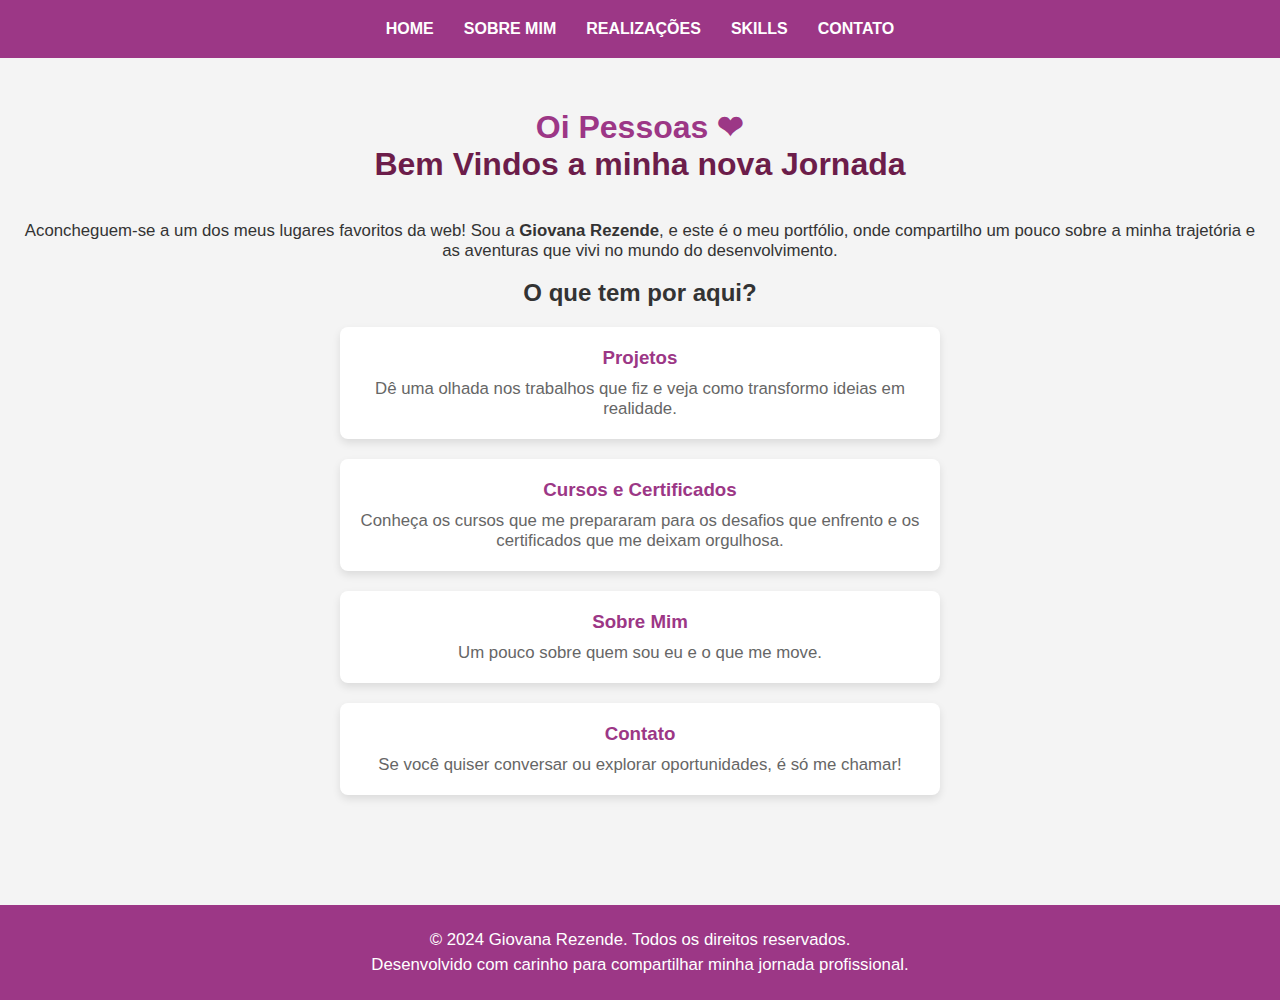
<file: index.html>
<!DOCTYPE html>
<html lang="pt-br">
<head>
    <meta charset="UTF-8">
    <meta name="viewport" content="width=device-width, initial-scale=1.0">
    <title>Giore's</title>
    <link rel="shortcut icon" href="assets/img/favicon-16x16.png" type="image/x-icon">
    <link rel="stylesheet" href="styles/style.css"> 
</head>
<body>

  <header class="cabecalho">
    <nav class="cabecalho__navegacao" role="navigation" aria-label="Navegação Principal">
        <ul class="cabecalho__navegacao--lista">
            <li class="cabecalho__navegacao__item">
                <a href="index.html">HOME</a>
            </li>
            <li class="cabecalho__navegacao__item">
                <a href="about.html">SOBRE MIM</a>
            </li>
            <li class="cabecalho__navegacao__item">
                <a href="realizacoes.html">REALIZAÇÕES</a>
            </li>
            <li class="cabecalho__navegacao__item">
                <a href="skills.html">SKILLS</a>
            </li>
            <li class="cabecalho__navegacao__item">
                <a href="contato.html">CONTATO</a>
            </li>
        </ul>
    </nav>
</header>


    <main class="apresentacao__portfolio">
        <section class="apresentacao__portfolio__conteudo">
            <h1 class="apresentacao__portfolio__intro">Oi Pessoas &#X2764;
               <br> <strong class="destaque__titulo"> Bem Vindos a minha nova Jornada</strong>  </h1>
            <br>
                <p>
                    Aconcheguem-se a um dos meus lugares favoritos da web! Sou a <strong>Giovana Rezende</strong>, e este é o meu portfólio, onde compartilho um pouco sobre a minha trajetória e as aventuras que vivi no mundo do desenvolvimento.
                </p>
<br>
                <section>
                    <h2>O que tem por aqui?</h2>
                    <div class="feature">
                      <h3>Projetos</h3>
                      <p>Dê uma olhada nos trabalhos que fiz e veja como transformo ideias em realidade.</p>
                    </div>
                    <div class="feature">
                      <h3>Cursos e Certificados</h3>
                      <p>Conheça os cursos que me prepararam para os desafios que enfrento e os certificados que me deixam orgulhosa.</p>
                    </div>
                    <div class="feature">
                      <h3>Sobre Mim</h3>
                      <p>Um pouco sobre quem sou eu e o que me move.</p>
                    </div>
                    <div class="feature">
                      <h3>Contato</h3>
                      <p>Se você quiser conversar ou explorar oportunidades, é só me chamar!</p>
                    </div>
                  </section>
                  

        </section>
    </main>

    <footer>
        <div class="footer-container">
          <div class="footer-info">
            <p>&copy; 2024 Giovana Rezende. Todos os direitos reservados.</p>
            <p>Desenvolvido com carinho para compartilhar minha jornada profissional.</p>
          </div>
        
      </footer>
      
</body>
</html>
</file>
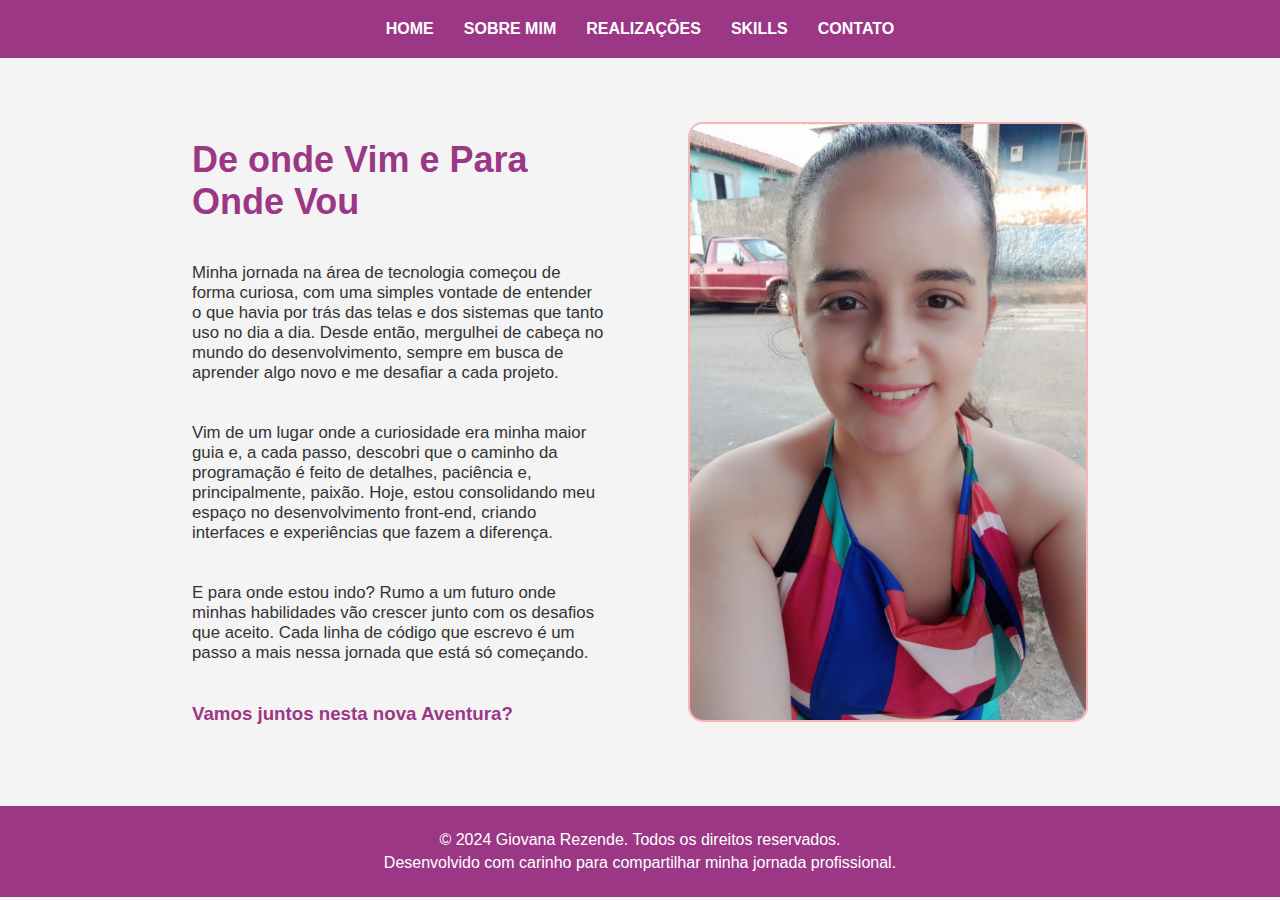
<file: about.html>
<!DOCTYPE html>
<html lang="en">
    <head>
    <meta charset="UTF-8">
    <meta name="viewport" content="width=device-width, initial-scale=1.0">
    <title>Giore's</title>
    <link rel="shortcut icon" href="assets/img/favicon-16x16.png" type="image/x-icon">
    <link rel="stylesheet" href="styles/about.css"> 
 </head>
<body>
    <header class="cabecalho">
        <nav class="cabecalho__navegacao" role="navigation" aria-label="Navegação Principal">
            <ul class="cabecalho__navegacao--lista">
                <li class="cabecalho__navegacao__item">
                    <a href="index.html">HOME</a>
                </li>
                <li class="cabecalho__navegacao__item">
                    <a href="about.html">Sobre Mim</a>
                </li>
                <li class="cabecalho__navegacao__item">
                    <a href="realizacoes.html">REALIZAÇÕES</a>
                </li>
                <li class="cabecalho__navegacao__item">
                    <a href="skills.html">SKILLS</a>
                </li>
                <li class="cabecalho__navegacao__item">
                    <a href="contato.html">CONTATO</a>
                </li>
            </ul>
        </nav>
    </header>
    

        <main class="apresentacao">
            <section class="apresentacao__conteudo">
                <h1 class="apresentacao__conteudo__titulo"> <strong class="destaquetitulo"> De onde Vim e Para Onde Vou  </strong>  </h1>
                <p class="apresentacao__conteudo--texto">Minha jornada na área de tecnologia começou de forma curiosa, com uma simples vontade de entender o que havia por trás das telas e dos sistemas que tanto uso no dia a dia. Desde então, mergulhei de cabeça no mundo do desenvolvimento, sempre em busca de aprender algo novo e me desafiar a cada projeto.  </p>

                <p class="apresentacao__conteudo--texto">
                    Vim de um lugar onde a curiosidade era minha maior guia e, a cada passo, descobri que o caminho da programação é feito de detalhes, paciência e, principalmente, paixão. Hoje, estou consolidando meu espaço no desenvolvimento front-end, criando interfaces e experiências que fazem a diferença.</p>
                <p class="apresentacao__conteudo--texto">E para onde estou indo? Rumo a um futuro onde minhas habilidades vão crescer junto com os desafios que aceito. Cada linha de código que escrevo é um passo a mais nessa jornada que está só começando.  </p>
               <h3 <strong class="destaquetitulo"> Vamos juntos nesta nova Aventura? </strong> </h3>

            </section>

            <img class="apresentacao__imagem" src="assets/img/usaresta.png" alt="mulher_cabelos-castanhos-amarrados_com uma blusa colorida">

        </main>

        <footer>
            <div class="footer-container">
                <div class="footer-info">
                  <p>&copy; 2024 Giovana Rezende. Todos os direitos reservados.</p>
                  <p>Desenvolvido com carinho para compartilhar minha jornada profissional.</p>
                </div>
        </footer>

</header>
</body>
</html>
</file>
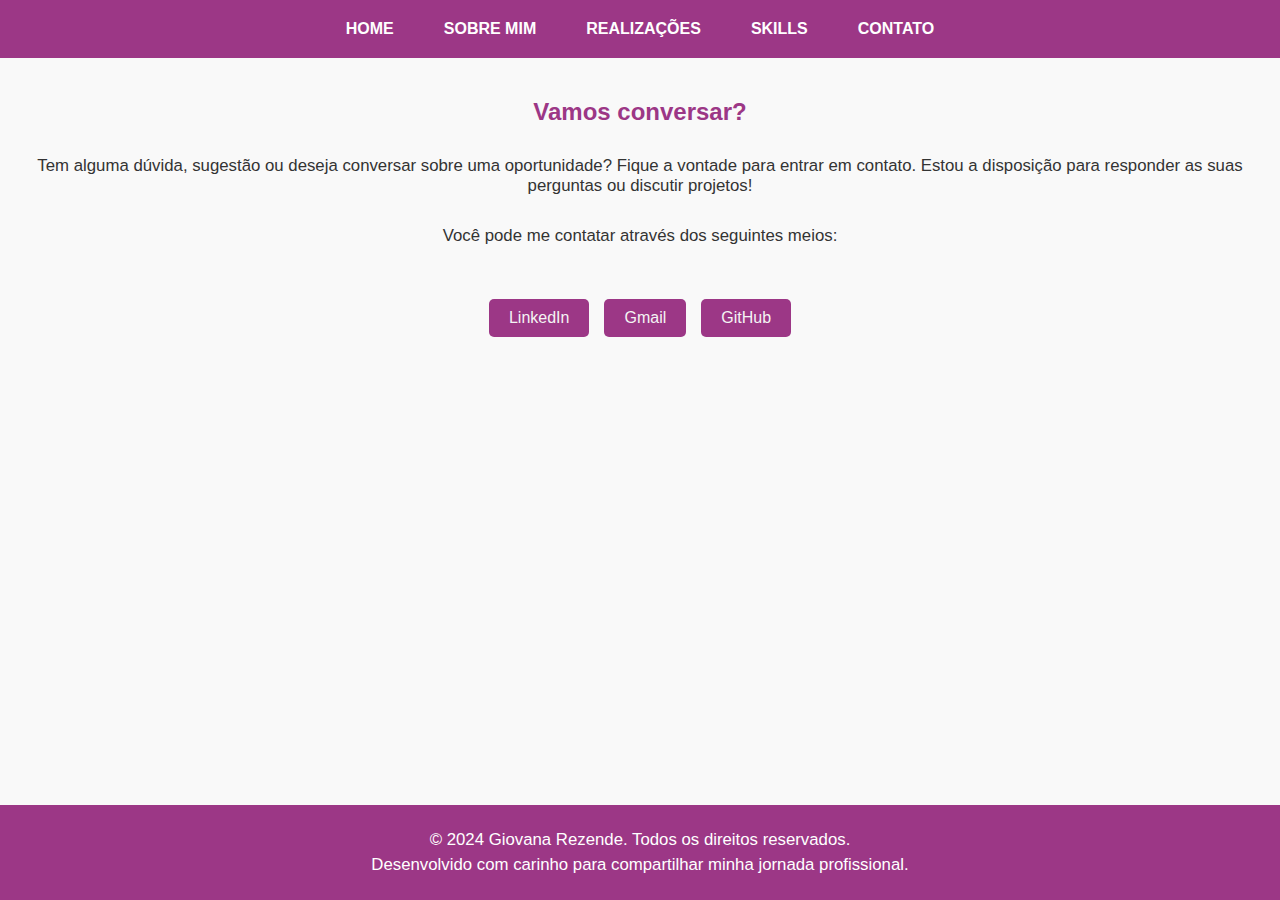
<file: contato.html>
<!DOCTYPE html>
<html lang="en">
<head>
    <meta charset="UTF-8">
    <meta name="viewport" content="width=device-width, initial-scale=1.0">
    <title>Giore's</title>
    <link rel="shortcut icon" href="assets/img/favicon-16x16.png" type="image/x-icon">
    <link rel="stylesheet" href="styles/contato.css">
</head>
<body>
    <header class="cabecalho">
        <nav class="cabecalho__navegacao" role="navigation" aria-label="Navegação Principal">
            <ul class="cabecalho__navegacao--lista">
                <li class="cabecalho__navegacao__item">
                    <a href="index.html">HOME</a>
                </li>
                <li class="cabecalho__navegacao__item">
                    <a href="about.html">SOBRE MIM</a>
                </li>
                <li class="cabecalho__navegacao__item">
                    <a href="realizacoes.html">REALIZAÇÕES</a>
                </li>
                <li class="cabecalho__navegacao__item">
                    <a href="skills.html">SKILLS</a>
                </li>
                <li class="cabecalho__navegacao__item">
                    <a href="contato.html">CONTATO</a>
                </li>
            </ul>
        </nav>
    </header>

    <main class="convite">
        <h2><strong class="destaque__titulo">Vamos conversar?</strong></h2>
        
         <p>Tem alguma dúvida, sugestão ou deseja conversar sobre uma oportunidade? Fique a vontade para entrar em contato. Estou a disposição para responder as suas perguntas ou discutir projetos! </p>
         <p>Você  pode me contatar através dos seguintes meios: </p>
        <br>

          <div class="links">
    <ul>
        <li>
            <a href="https://www.linkedin.com/in/giovanaoliveirarezende" target="_blank" title="Linkedin" class="button-link">LinkedIn</a>
        </li>
        <li>
            <a href="mailto:rezendegiovanaoliveira@gmail.com" target="_blank" title="Enviar um e-mail" class="button-link">Gmail</a>
        </li>
        <li>
            <a href="https://github.com/GiovanaRezend3" target="_blank" title="Meu GitHub" class="button-link">GitHub</a>
        </li>
    </ul>
</div>

<footer>
    <div class="footer-container">
      <div class="footer-info">
        <p>&copy; 2024 Giovana Rezende. Todos os direitos reservados.</p>
        <p>Desenvolvido com carinho para compartilhar minha jornada profissional.</p>
      </div>
    
  </footer>
</file>
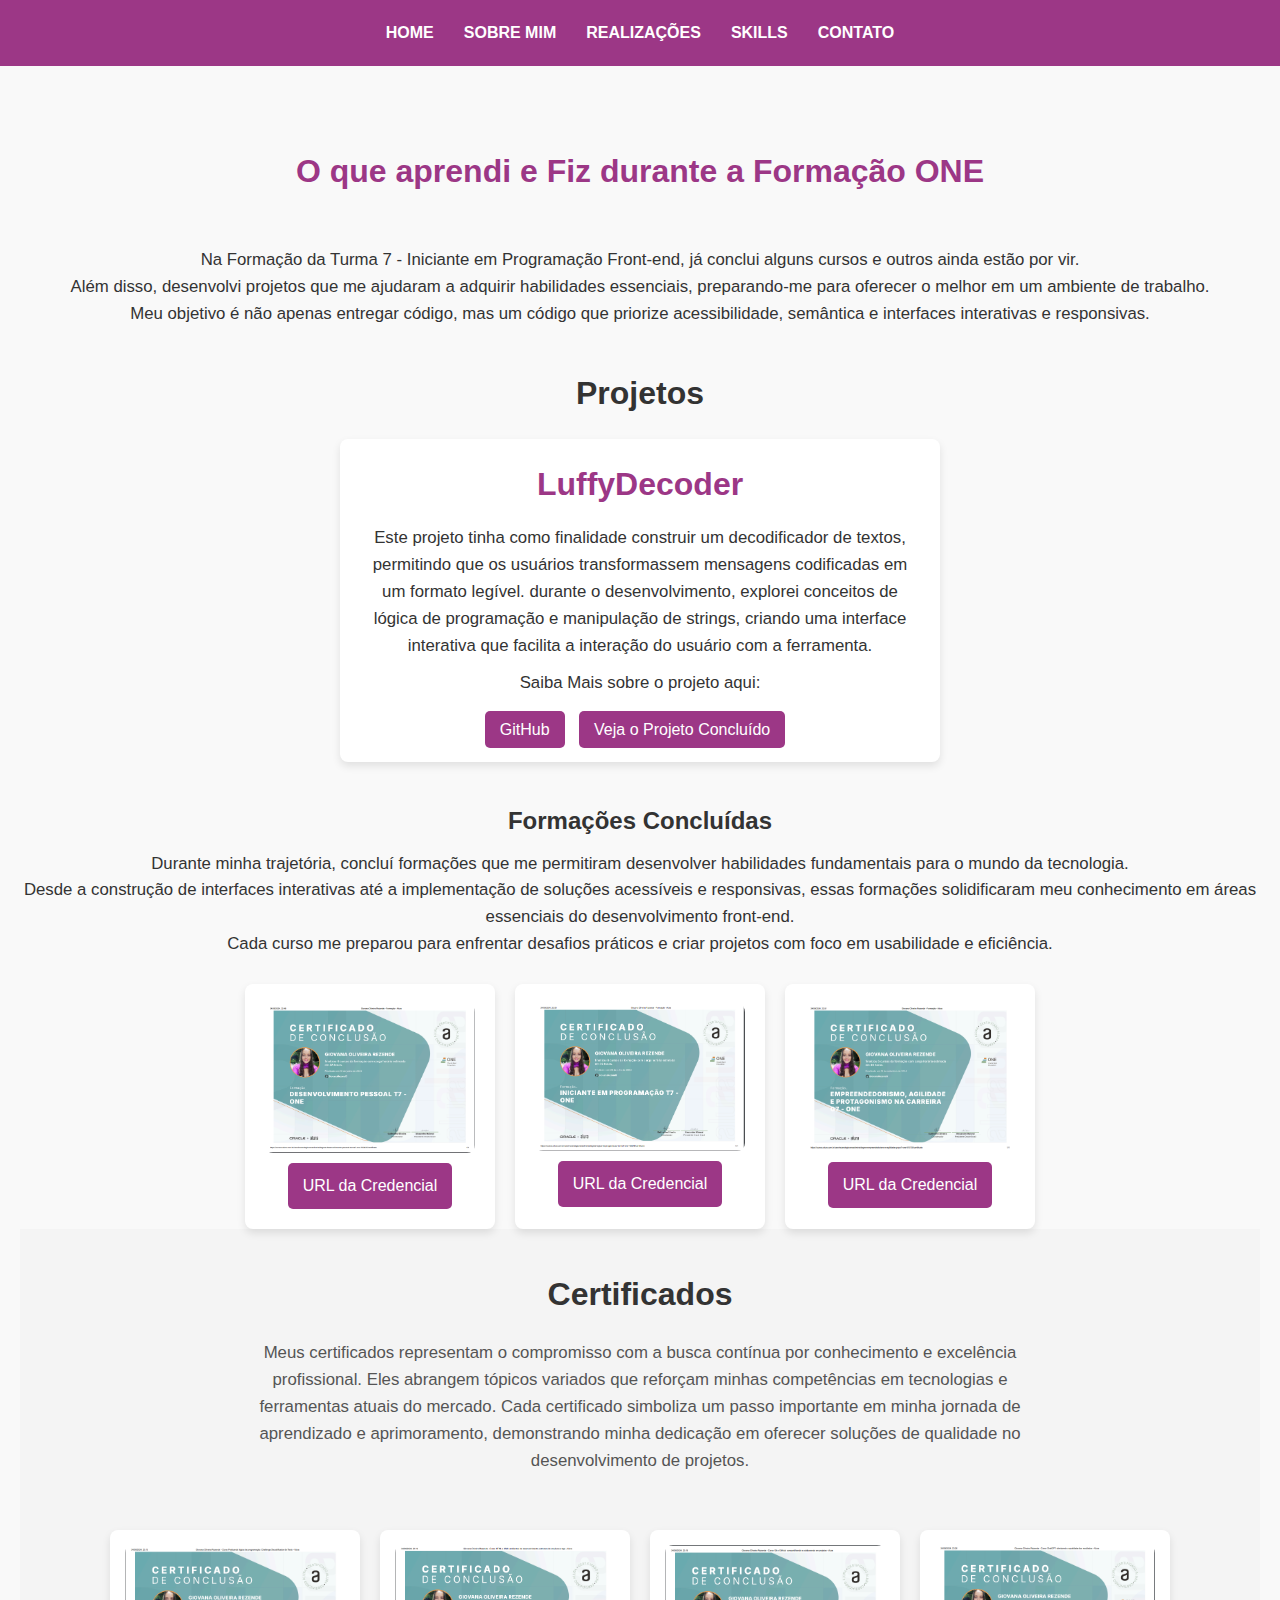
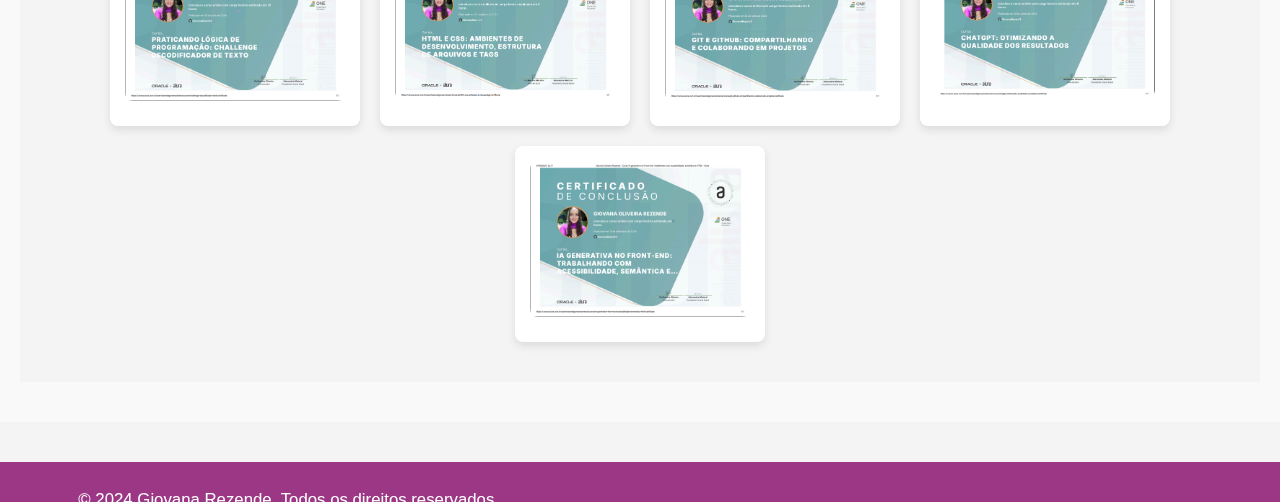
<file: realizacoes.html>
<!DOCTYPE html>
<html lang="en">
<head>
    <meta charset="UTF-8">
    <meta name="viewport" content="width=device-width, initial-scale=1.0">
    <title>Giore's</title>
    <link rel="shortcut icon" href="assets/img/favicon-16x16.png" type="image/x-icon">
    <link rel="stylesheet" href="styles/realizacoes.css">
</head>
<body>
    <header class="cabecalho">
        <nav class="cabecalho__navegacao" role="navigation" aria-label="Navegação Principal">
            <ul class="cabecalho__navegacao--lista">
                <li class="cabecalho__navegacao__item">
                    <a href="index.html">HOME</a>
                </li>
                <li class="cabecalho__navegacao__item">
                    <a href="about.html">SOBRE MIM</a>
                </li>
                <li class="cabecalho__navegacao__item">
                    <a href="realizacoes.html">REALIZAÇÕES</a>
                </li>
                <li class="cabecalho__navegacao__item">
                    <a href="skills.html">SKILLS</a>
                </li>
                <li class="cabecalho__navegacao__item">
                    <a href="contato.html">CONTATO</a>
                </li>
            </ul>
        </nav>
    </header>

    <main class="intro" >
        <h1 class="destaque__titulo">O que aprendi e Fiz durante a Formação ONE </h1>
        <br>
        <p>Na Formação da Turma 7 - Iniciante em Programação Front-end, já conclui alguns cursos e outros ainda estão por vir. <br>
        Além disso, desenvolvi projetos que me ajudaram a adquirir habilidades essenciais, preparando-me para oferecer o melhor em um ambiente de trabalho. <br>
       Meu objetivo é não apenas entregar código, mas um código que priorize acessibilidade, semântica e interfaces interativas e responsivas.</p>

        <section id="projetos">
            <h2>Projetos</h2>

                <div class="projetos">
                    <div class="projeto">
                        <h3 class="destaque__titulo">LuffyDecoder</h3>
                        <p>Este projeto tinha como finalidade construir um decodificador de textos, permitindo que os usuários transformassem mensagens codificadas em um formato legível. durante o desenvolvimento, explorei conceitos de lógica de programação e manipulação de strings, criando uma interface interativa que facilita a interação do usuário com a ferramenta. </p>

                        <p>Saiba Mais sobre o projeto aqui:</p>
                        <div class="links" >
                             <a href="https://github.com/GiovanaRezend3/challenge-decodificador" target="_blank" title="Meu GitHub" class="button-link">GitHub</a>
                             <a href="https://lnkd.in/ewaqBKJa">Veja o Projeto Concluído </a>
                        </div>
                    </div>
                </div>
        </section>

        <section id="formações">
            <h2>Formações Concluídas</h2>
            <p>Durante minha trajetória, concluí formações que me permitiram desenvolver habilidades fundamentais para o mundo da tecnologia. <br> Desde a construção de interfaces interativas até a implementação de soluções acessíveis e responsivas, essas formações solidificaram meu conhecimento em áreas essenciais do desenvolvimento front-end. <br> Cada curso me preparou para enfrentar desafios práticos e criar projetos com foco em usabilidade e eficiência.</p>

                <div class="formacoes">
                    <br>
                    <ol class="certificados__formacoes">
                        <li class="certificados"> 
                            <img src="assets/img/certicaDesenvolvimento.png" alt="Certificado-Desenvolvimento-pessoal">
                            <a href="https://cursos.alura.com.br/degree/certificate/915c1b41-5662-423b-9e7a-ed60fff1c306?lang"  target="_blank" title="Certificados" class="button-link" >URL da Credencial</a>
                        </li>
                        <li class="certificados">
                            <img src="assets/img/inicianteCert.png" alt="Certificado-Iniciante-programação">
                            <a href="https://cursos.alura.com.br/degree/certificate/c80080c8-ac90-4fbf-91df-f57bd9b8f285?lang"  target="_blank" title="Certificados" class="button-link">URL da Credencial</a>
                        </li>
                        <li class="certificados">
                            <img src="assets/img/EmpreenCertifi.png" alt="certificado-empreendedorismo">
                            <a href="https://cursos.alura.com.br/degree/certificate/28a7b5ba-8453-441a-b60b-f3d4023c432b?lang" target="_blank" title="Certificados" class="button-link">URL da Credencial</a>
                        </li>
                    </ol>

                </div>
        </section>
        
       <section id="certificados__cursos">
            <h2>Certificados </h2>

            <p>Meus certificados representam o compromisso com a busca contínua por conhecimento e excelência profissional. Eles abrangem tópicos variados que reforçam minhas competências em tecnologias e ferramentas atuais do mercado. Cada certificado simboliza um passo importante em minha jornada de aprendizado e aprimoramento, demonstrando minha dedicação em oferecer soluções de qualidade no desenvolvimento de projetos.</p>

            <br>
            <div class="certificados__cursos-impo" >
                <ul>
                    <li class="certificados">
                        <img src="img/certificados/praticandoLogica.png" alt="logica-js                                 ">
                    </li>
                    <li class="certificados">
                        <img src="img/certificados/html-css.png" alt="html-css-responsivo">
                    </li>
                    <li class="certificados">
                        <img src="img/certificados/git-github.png" alt="git-github">
                    </li>
                    <li class="certificados">
                        <img src="img/certificados/chat.png" alt="Chatgpt">
                    </li>
                    <li class="certificados">
                        <img src="img/certificados/IAgenerativa.png" alt="inteligenciaArtificial">
                    </li>

                </ul>
            </div>
       </section>


    </main>

    <footer>
    <div class="footer-container">
        <div class="footer-info">
          <p>&copy; 2024 Giovana Rezende. Todos os direitos reservados.</p>
          <p>Desenvolvido com carinho para compartilhar minha jornada profissional.</p>
        </div>
    </footer>
</body>
</html>
</file>
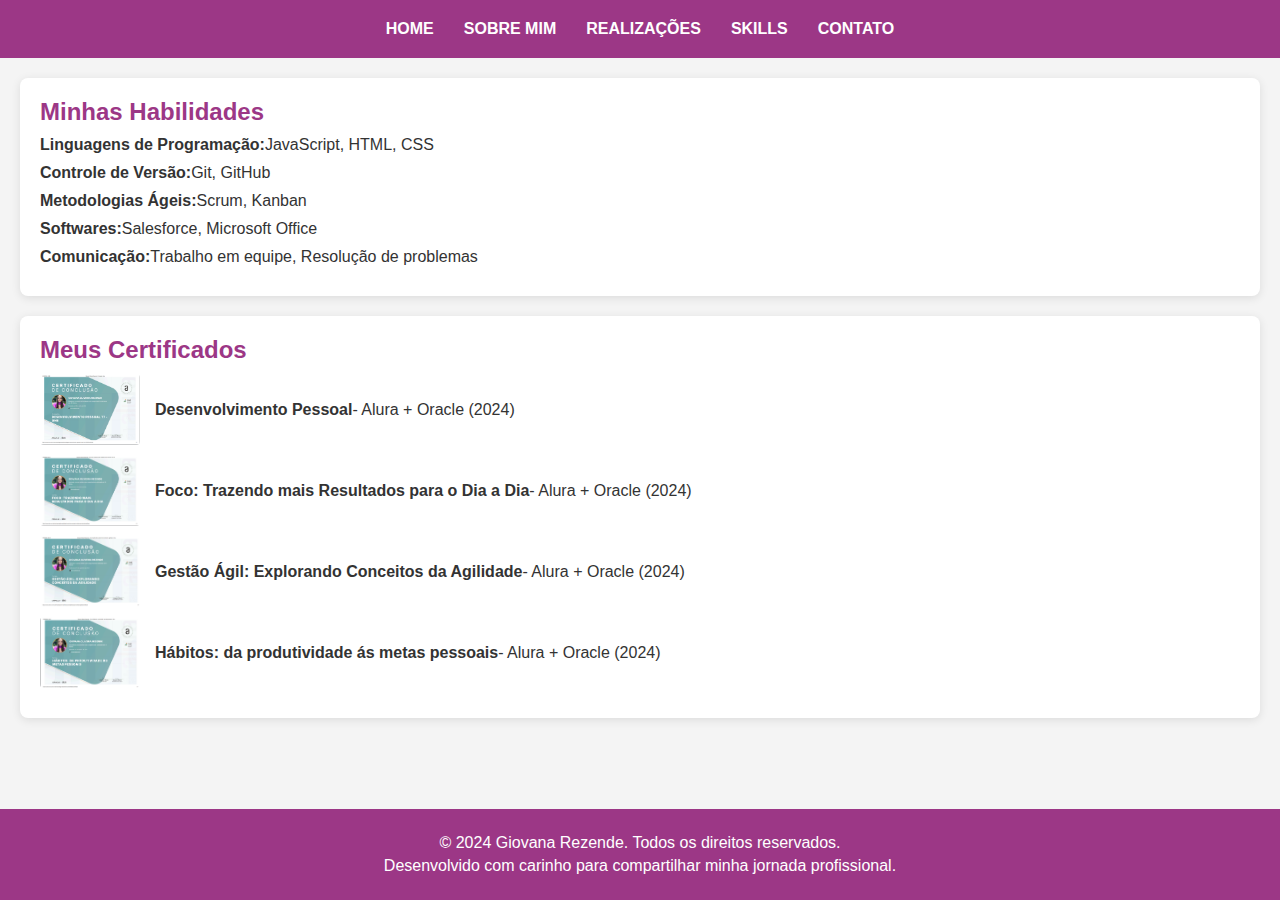
<file: skills.html>
<!DOCTYPE html>
<html lang="en">
<head>
    <meta charset="UTF-8">
    <meta name="viewport" content="width=device-width, initial-scale=1.0">
    <title>Giore's</title>
    <link rel="shortcut icon" href="assets/img/favicon-16x16.png" type="image/x-icon">
    <link rel="stylesheet" href="styles/skills.css">
</head>


<body>
     <div class="container">
    <header class="cabecalho">
        <nav class="cabecalho__navegacao" role="navigation" aria-label="Navegação Principal">
            <ul class="cabecalho__navegacao--lista">
                <li class="cabecalho__navegacao__item">
                    <a href="index.html">HOME</a>
                </li>
                <li class="cabecalho__navegacao__item">
                    <a href="about.html">SOBRE MIM</a>
                </li>
                <li class="cabecalho__navegacao__item">
                    <a href="realizacoes.html">REALIZAÇÕES</a>
                </li>
                <li class="cabecalho__navegacao__item">
                    <a href="skills.html">SKILLS</a>
                </li>
                <li class="cabecalho__navegacao__item">
                    <a href="contato.html">CONTATO</a>
                </li>
            </ul>
        </nav>
    </header>
    
    <main>
        <section id="skills">
            <h2>Minhas Habilidades</h2>
            <ul>
                <li><strong>Linguagens de Programação:</strong> JavaScript, HTML, CSS</li>
                <li><strong>Controle de Versão:</strong> Git, GitHub</li>
                <li><strong>Metodologias Ágeis:</strong> Scrum, Kanban</li>
                <li><strong>Softwares:</strong> Salesforce, Microsoft Office</li>
                <li><strong>Comunicação:</strong> Trabalho em equipe, Resolução de problemas</li>
            </ul>
        </section>
        
        <section id="certificates">
            <h2>Meus Certificados</h2>
            <ul>
               
                <li>
                    <img src="cert/img/certicaDesenvolvimento.png" alt="Desenvolvimeto Pessoal" style="width: 100px; height: auto;">
                    <strong>Desenvolvimento Pessoal</strong> - Alura + Oracle (2024)
                </li>
                <li>
                    <img src="cert/img/foco.png" alt="Trazendo resultados dia a dia" style="width: 100px; height: auto;">
                    <strong>Foco: Trazendo mais Resultados para o Dia a Dia</strong> - Alura + Oracle (2024)
                </li>
               
                <li>
                    <img src="cert/img/gestão.png" alt="Gestão Ágil: Explorando Conceitos da Agilidade" style="width: 100px; height: auto;">
                    <strong>Gestão Ágil: Explorando Conceitos da Agilidade</strong> - Alura + Oracle (2024)
                </li>
                <li>
                    <img src="cert/img/habitos.png" alt="Empreendedorismo: Da Ideia ao Plano de Negócios" style="width: 100px; height: auto;">
                    <strong>Hábitos: da produtividade ás metas pessoais</strong> - Alura + Oracle (2024)
                </li>
                
            </ul>
        </section>
    </main>

    <footer>
        <div class="footer-container">
            <div class="footer-info">
              <p>&copy; 2024 Giovana Rezende. Todos os direitos reservados.</p>
              <p>Desenvolvido com carinho para compartilhar minha jornada profissional.</p>
            </div>
    </footer>
    </div>
</body>
</html>
</file>
<file: styles/style.css>
* {
    margin: 0;
    padding: 0;
    box-sizing: border-box;
    font-family: 'Montserrat', sans-serif;
}


body {
    background-color: #f4f4f4;
    color: #333;
}

.cabecalho {
    background-color: #9c3786;
    padding: 20px;
}

.cabecalho__navegacao {
    display: flex;
    justify-content: center;
}

.cabecalho__navegacao--lista {
    list-style: none;
    display: flex;
}

.cabecalho__navegacao__item {
    margin: 0 15px;
    text-transform: uppercase;
    font-weight: bold;
    cursor: pointer;
}

.cabecalho__navegacao__item a {
    color: #fff; 
    text-decoration: none; 
}

.cabecalho__navegacao__item a:hover {
    color: #ccc; 
    text-decoration: underline; 
}

/* Seção principal */
.apresentacao__portfolio {
    text-align: center;
    padding: 50px 20px;
}

.apresentacao__portfolio__intro {
    font-size: 2em;
    color: #9c3786;
    margin-bottom: 20px;
}

p{
    font-size: 1.05rem;
}

.destaque__titulo {
    color: #6c1d4a;
}

.feature {
    background-color: #fff;
    margin: 20px auto;
    padding: 20px;
    border-radius: 8px;
    max-width: 600px;
    box-shadow: 0 4px 8px rgba(0, 0, 0, 0.1);
}

.feature h3 {
    color: #9c3786;
    margin-bottom: 10px;
}

.feature p {
    color: #666;
    font-size: 1.05rem;
}

footer {
    background-color: #9c3786;
    color: #fff;
    padding: 20px;
    text-align: center;
    margin-top: 40px;
}

.footer-container {
    display: flex;
    flex-direction: column;
    align-items: center;
}

.footer-info p {
    margin: 5px 0;
}


@media (max-width:1200px ){

    .cabecalho{
       padding: 10%; 

    }

    .cabecalho__menu{
        justify-content: center;
    }

     .apresentacao{
        flex-direction: column-reverse;
        padding: 5%;
     }
     .apresentacao__conteudo{
        width: auto;
     }

 }
</file>
<file: styles/about.css>
* {
    margin: 0;
    padding: 0;
    box-sizing: border-box;
    font-family: 'Montserrat', sans-serif;
}


body {
    background-color: #f4f4f4;
    color: #333;
}


.cabecalho {
    background-color: #9c3786;
    padding: 20px;
}

.cabecalho__navegacao {
    display: flex;
    justify-content: center;
}

.cabecalho__navegacao--lista {
    list-style: none;
    display: flex;
}

.cabecalho__navegacao__item {
    margin: 0 15px;
    text-transform: uppercase;
    font-weight: bold;
    cursor: pointer;
}

.cabecalho__navegacao__item a {
    color: #fff; 
    text-decoration: none; 
}

.cabecalho__navegacao__item a:hover {
    color: #ccc; 
    text-decoration: underline; 
}

.apresentacao{
    padding: 5% 15%;
    display: flex; 
    align-items: center;
    justify-content: space-between;
    gap: 82px;
}

.apresentacao__conteudo{
    width: 50%;
    display: flex;
    flex-direction: column ;
    gap: 40px;

}

.apresentacao__conteudo__titulo {
    font-size: 2.25rem;
    font-family: 'Montserrat', sans-serif;
}

.destaquetitulo{
    color: #9c3786;
}

.apresentacao__conteudo--texto{
    color: #333;
    font-size: 1.05rem;

}

.apresentacao__imagem {
    width: 400px; 
    height: 600px; 
    border-radius: 15px; 
    border: 2px solid #f8b5b5;
    background: #ffffff; 
    object-fit: cover; 
   
    margin-bottom: 20px; 
}



.apresentacao__imagem img {
    position: relative;
    z-index: 0; 
}

/* Rodapé */
footer {
    background-color: #9c3786;
    color: #fff;
    padding: 20px;
    text-align: center;
}

.footer-container {
    display: flex;
    flex-direction: column;
    align-items: center;
}

.footer-info p {
    margin: 5px 0;
}

.footer-links ul {
    list-style: none;
    padding: 0;
}

.footer-links li {
    margin: 5px 0;
}

.footer-links a {
    color: #fff;
    text-decoration: none;
}

.footer-links a:hover {
    text-decoration: underline;
}


@media (max-width:1200px ){

    .cabecalho{
       padding: 10%; 

    }

    .cabecalho__menu{
        justify-content: center;
    }

     .apresentacao{
        flex-direction: column-reverse;
        padding: 5%;
     }
     .apresentacao__conteudo{
        width: auto;
     }

 }
</file>
<file: styles/contato.css>
* {
    margin: 0;
    padding: 0;
    box-sizing: border-box;
}

body {
    font-family: Arial, sans-serif;
    background-color: #f9f9f9; 
    color: #333; 
}


.cabecalho {
    background-color: #9c3786; 
    padding: 20px ;
}

.cabecalho__navegacao {
    display: flex;
    justify-content: center;
}

.cabecalho__navegacao--lista {
    list-style: none;
    display: flex;
    gap: 20px; 
}

.cabecalho__navegacao__item a {
    color: #fff; 
    text-decoration: none; 
    text-transform: uppercase;
    font-weight: bold; 
    padding: 10px 15px; 
    transition: background-color 0.3s; 
}

.cabecalho__navegacao__item a:hover {
    background-color: #7a2b6c; 
    border-radius: 5px; 
}


.convite {
    text-align: center;
    
}
 h2{
    margin-top: 40px;
    margin-bottom: 15px;
 }

p{
    font-size: 1.05rem;
    margin-top: 30px;
    margin-bottom: 15px;
}

.destaque__titulo {
    color: #9c3786; 
}

.links {
    display: flex;
    flex-direction: column;
    align-items: center;
    justify-content: center;
    padding: 20px 0;

}

.links ul {
    list-style-type: none; 
    display: flex; 
    gap: 15px; 
}

.button-link {
    display: inline-block; 
    padding: 10px 20px; 
    background-color: #9c3786; 
    color: #f4f4f4; 
    text-decoration: none; 
    border-radius: 5px; 
    transition: background-color 0.3s;
}

.button-link:hover {
    background-color: #7a2b6c; 
}


footer {
    background-color: #9c3786; 
    color: #fff; 
    padding: 20px; 
    text-align: center; 
    position: absolute;
    bottom: 0%;
    width: 100%;
}

.footer-container {
    display: flex;
    flex-direction: column; 
    align-items: center; 
}

.footer-info p {
    margin: 5px 0; 
}


@media (max-width:1200px ){

    .cabecalho{
       padding: 10%; 

    }

    .cabecalho__menu{
        justify-content: center;
    }

     .apresentacao{
        flex-direction: column-reverse;
        padding: 5%;
     }
     .apresentacao__conteudo{
        width: auto;
     }

 }
</file>
<file: styles/realizacoes.css>
* {
    margin: 0;
    padding: 0;
    box-sizing: border-box;
    font-family: 'Montserrat', sans-serif;
}

body {
    background-color: #f4f4f4;
    color: #333;
    line-height: 1.6;
    margin: 0;
    padding: 0;
}

.cabecalho {
    background-color: #9c3786;
    padding: 20px;
}

.cabecalho__navegacao {
    display: flex;
    justify-content: center;
}

.cabecalho__navegacao--lista {
    list-style: none;
    display: flex;
}

.cabecalho__navegacao__item {
    margin: 0 15px;
    text-transform: uppercase;
    font-weight: bold;
}

.cabecalho__navegacao__item a {
    color: #fff;
    text-decoration: none;
    transition: color 0.3s ease;
}

.cabecalho__navegacao__item a:hover {
    color: #ccc;
}


.intro {
    padding: 40px 20px;
    text-align: center;
    background-color: #f9f9f9;
}

.destaque__titulo {
    font-size: 2rem;
    color: #9c3786;
    margin-bottom: 15px;
}

h1 {
    margin-top: 40px;
    margin-bottom: 15px;
}

p {
    font-size: 1.05rem;
    margin-top: 10px;
    text-align: center;
}


#projetos {
    padding: 40px 20px;
    background-color: #f9f9f9;
}

#projetos h2 {
    font-size: 2rem;
    color: #333;
    text-align: center;
    margin-bottom: 20px;
}

.projetos {
    display: flex;
    justify-content: center;
}

.projeto {
    background-color: #fff;
    padding: 20px;
    border-radius: 8px;
    box-shadow: 0 4px 8px rgba(0, 0, 0, 0.1);
    max-width: 600px;
    text-align: center;
}

.links {
    margin-top: 20px;
}

.links a {
    text-decoration: none;
    font-size: 1rem;
    padding: 10px 15px;
    border-radius: 5px;
    color: #fff;
    margin-right: 10px;
    background-color: #9c3786;
    transition: background-color 0.3s ease;
}

.links a:hover {
    background-color: #614d5d;
}


#formacoes {
    padding: 40px 20px;
    background-color: #f4f4f4;
  
}

#formacoes h2 {
    font-size: 2rem;
    color: #333;
    text-align: center;
    margin-bottom: 20px;
}

.formacoes {
    display: flex;
    flex-direction: column;
    align-items: center;
}

.certificados__formacoes {
    list-style: none;
    display: flex;
    justify-content: center;
    flex-wrap: wrap;
    gap: 20px;
}

.certificados {
    display: flex;
    flex-direction: column;
    align-items: center;
    background-color: #fff;
    padding: 20px;
    border-radius: 8px;
    box-shadow: 0 4px 8px rgba(0, 0, 0, 0.1);
    max-width: 250px;
}

.certificados img {
    max-width: 100%;
    height: auto;
    border-radius: 8px;
    margin-bottom: 10px;
}

.button-link {
    background-color: #9c3786;
    color: #fff;
    padding: 10px 15px;
    text-decoration: none;
    border-radius: 5px;
    transition: background-color 0.3s ease;
}

.button-link:hover {
    background-color: #614d5d;
}

#certificados__cursos {
    padding: 40px 20px;
    background-color: #f4f4f4;
}

#certificados__cursos h2 {
    font-size: 2rem;
    color: #333;
    text-align: center;
    margin-bottom: 20px;
}

#certificados__cursos p {
    font-size: 1.05rem;
    color: #555;
    text-align: center;
    max-width: 800px;
    margin: 0 auto 30px;
}

.certificados__cursos-impo ul {
    list-style: none;
    display: flex;
    justify-content: center;
    flex-wrap: wrap;
    gap: 20px;
}

.certificados__cursos-impo li {
    background-color: #fff;
    padding: 15px;
    border-radius: 8px;
    box-shadow: 0 4px 8px rgba(0, 0, 0, 0.1);
    text-align: center;
    transition: transform 0.3s ease;
}

.certificados__cursos-impo li:hover {
    transform: scale(1.05);
}

.certificados__cursos-impo img {
    max-width: 100%;
    border-radius: 8px;
}


footer {
    background-color: #9c3786;
    color: #fff;
    padding: 20px;
    text-align: center;
    margin-top: 40px;
}

.footer-container {
    display: flex;
    flex-direction: column;
    align-items: center;
    position: fixed;
}

.footer-info p {
    margin: 5px 0;
}


@media (max-width:561px ){

    .cabecalho{
       padding: 10%; 

    }

    .cabecalho__menu{
        justify-content: center;
    }

     .apresentacao{
        flex-direction: column-reverse;
        padding: 5%;
     }
     .apresentacao__conteudo{
        width: auto;
     }

 }
</file>
<file: styles/skills.css>
* {
    margin: 0;
    padding: 0;
    box-sizing: border-box;
    font-family: 'Montserrat', sans-serif;
}


body {
    background-color: #f4f4f4;
    color: #333;
}


.cabecalho {
    background-color: #9c3786;
    padding: 20px;
}

.cabecalho__navegacao {
    display: flex;
    justify-content: center;
}

.cabecalho__navegacao--lista {
    list-style: none;
    display: flex;
}

.cabecalho__navegacao__item {
    margin: 0 15px;
    text-transform: uppercase;
    font-weight: bold;
    cursor: pointer;
}

.cabecalho__navegacao__item a {
    color: #fff; 
    text-decoration: none;
}

.cabecalho__navegacao__item a:hover {
    color: #ccc; 
    text-decoration: underline;
}

section {
    background-color: #fff; 
    border-radius: 8px; 
    padding: 20px; 
    margin: 20px; 
    box-shadow: 0 2px 10px rgba(0, 0, 0, 0.1); 
}

h2 {
    color: #9c3786; 
}

ul {
    list-style-type: none; 
    padding: 0; 

li {
    display: flex;
    align-items: center; 
    margin: 10px 0; 
}

img {
    margin-right: 15px;
    border-radius: 4px; 
}

}


footer {
    background-color: #9c3786; 
    color: #fff; 
    padding: 20px; 
    text-align: center; 
    margin-top: auto; 
    position: relative; 
}

.footer-container {
    display: flex; 
    flex-direction: column;
    align-items: center; 
}

.footer-info p {
    margin: 5px 0; 
}

.container {
    display: flex; 
    flex-direction: column; 
    min-height: 100vh; 
}

@media (max-width: 1200px) {
    .cabecalho {
        padding: 10%; 
    }

    .cabecalho__menu {
        justify-content: center;
    }

    .apresentacao {
        flex-direction: column-reverse;
        padding: 5%;
    }
    
    .apresentacao__conteudo {
        width: auto;
    }
}
</file>
